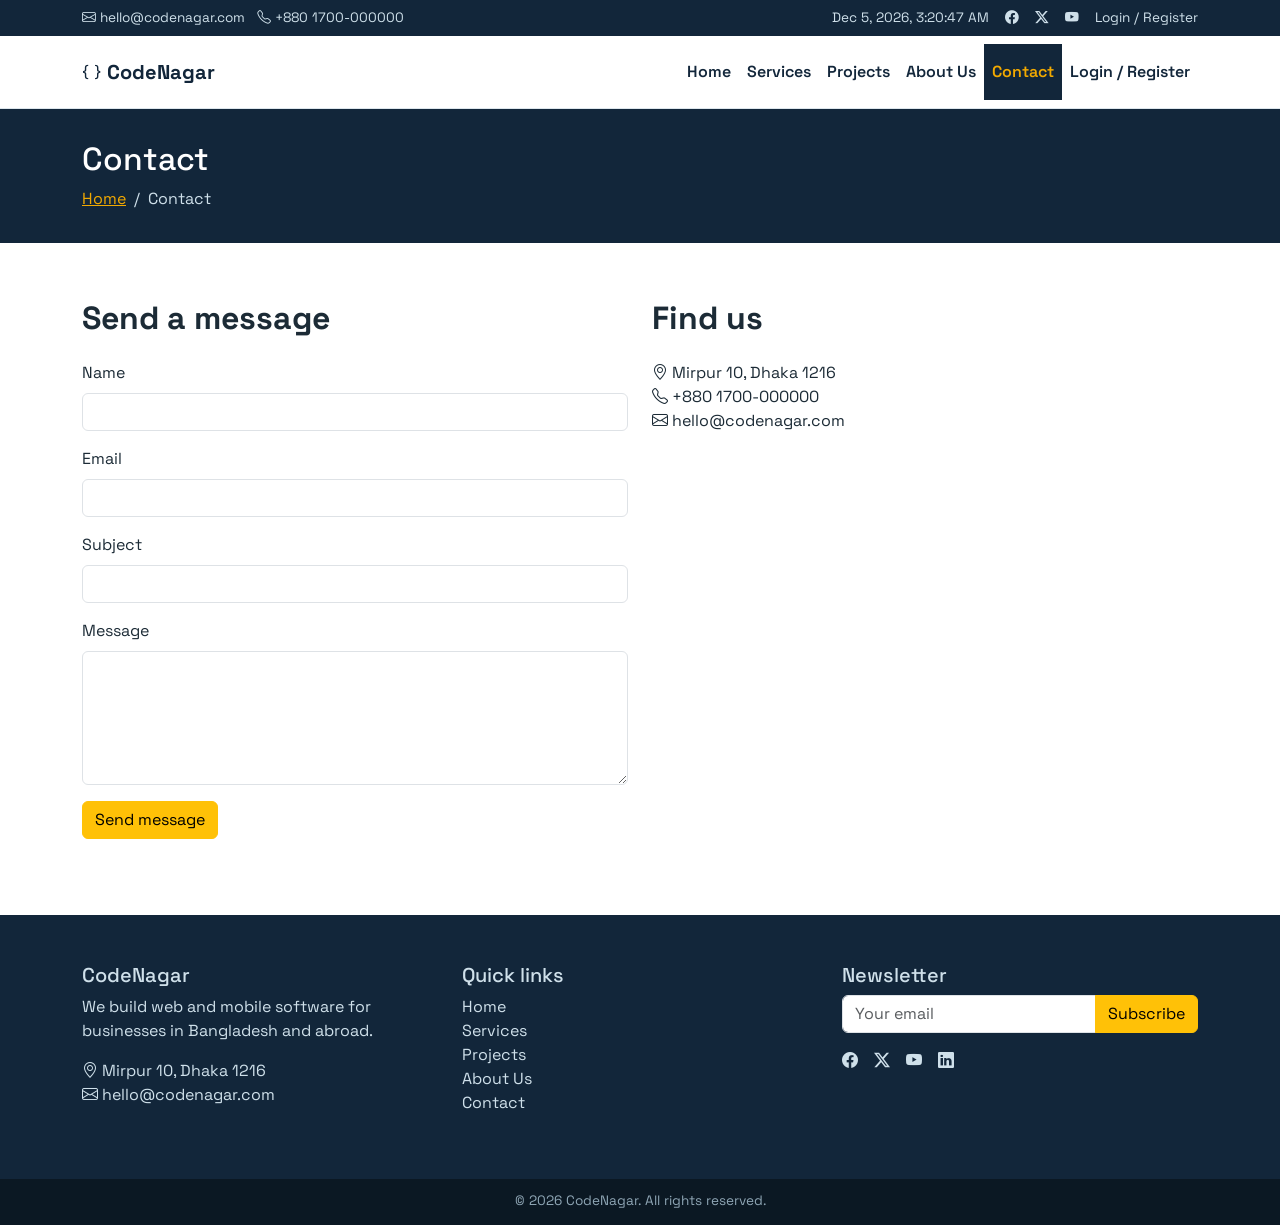
<file: contact.html>
<!DOCTYPE html>
<html lang="en">

<head>
    <meta charset="UTF-8">
    <meta name="viewport" content="width=device-width,initial-scale=1">
    <title>Contact | CodeNagar</title>
    <link href="https://cdn.jsdelivr.net/npm/bootstrap@5.3.3/dist/css/bootstrap.min.css" rel="stylesheet">
    <link href="https://cdn.jsdelivr.net/npm/bootstrap-icons@1.11.3/font/bootstrap-icons.min.css" rel="stylesheet">
    <link href="https://fonts.googleapis.com/css2?family=Space+Grotesk:wght@400;600;700&display=swap" rel="stylesheet">
    <link href="css/style.css" rel="stylesheet">
</head>

<body>
    <div class="topbar">
        <div class="container d-flex flex-wrap justify-content-between gap-2 py-2">
            <div><i class="bi bi-envelope"></i> hello@codenagar.com &nbsp; <i class="bi bi-telephone"></i> +880
                1700-000000</div>
            <div class="d-flex gap-3 align-items-center"><span id="datetime"></span>
                <a href="#"><i class="bi bi-facebook"></i></a><a href="#"><i class="bi bi-twitter-x"></i></a><a
                    href="#"><i class="bi bi-youtube"></i></a>
                <a href="contact.html">Login / Register</a>
            </div>
        </div>
    </div>
    <nav class="navbar navbar-expand-lg main-nav">
        <div class="container">
            <a class="navbar-brand" href="index.html"><i class="bi bi-braces"></i> CodeNagar</a>
            <button class="navbar-toggler" data-bs-toggle="collapse" data-bs-target="#m" aria-label="Menu"><span
                    class="navbar-toggler-icon"></span></button>
            <div class="collapse navbar-collapse" id="m">
                <ul class="navbar-nav ms-auto">
                    <li class="nav-item"><a class="nav-link" href="index.html">Home</a></li>
                    <li class="nav-item"><a class="nav-link" href="services.html">Services</a></li>
                    <li class="nav-item"><a class="nav-link" href="projects.html">Projects</a></li>
                    <li class="nav-item"><a class="nav-link" href="about.html">About Us</a></li>
                    <li class="nav-item"><a class="nav-link active" href="contact.html">Contact</a></li>
                    <li class="nav-item"><a class="nav-link" href="contact.html">Login / Register</a></li>
                </ul>
            </div>
        </div>
    </nav>
    <section class="crumb">
        <div class="container">
            <h1>Contact</h1>
            <nav aria-label="breadcrumb">
                <ol class="breadcrumb mb-0">
                    <li class="breadcrumb-item"><a href="index.html">Home</a></li>
                    <li class="breadcrumb-item active">Contact</li>
                </ol>
            </nav>
        </div>
    </section>
    <main>
        <section class="container sec">
            <div class="row g-4">
                <div class="col-lg-6">
                    <h2>Send a message</h2>
                    <form id="contactForm">
                        <div class="mb-3"><label class="form-label" for="n">Name</label><input id="n"
                                class="form-control" required></div>
                        <div class="mb-3"><label class="form-label" for="e">Email</label><input id="e" type="email"
                                class="form-control" required></div>
                        <div class="mb-3"><label class="form-label" for="s">Subject</label><input id="s"
                                class="form-control" required></div>
                        <div class="mb-3"><label class="form-label" for="m">Message</label><textarea id="m" rows="5"
                                class="form-control" required></textarea></div>
                        <button class="btn btn-warning">Send message</button>
                    </form>
                </div>
                <div class="col-lg-6">
                    <h2>Find us</h2>
                    <p><i class="bi bi-geo-alt"></i> Mirpur 10, Dhaka 1216<br><i class="bi bi-telephone"></i> +880
                        1700-000000<br><i class="bi bi-envelope"></i> hello@codenagar.com</p>
                    <div class="ratio ratio-4x3"><iframe src="https://www.google.com/maps/embed?pb=!1m18!1m12!1m3!1d17318.85994857635!2d90.36538648348792!3d23.81582319892945!2m3!1f0!2f0!3f0!3m2!1i1024!2i768!4f13.1!3m3!1m2!1s0x3755c12360772b01%3A0xe8107380e9e4e8b1!2sRenata%20PLC!5e1!3m2!1sen!2sbd!4v1790901597465!5m2!1sen!2sbd" width="600" height="450" style="border:0;" allowfullscreen="" loading="lazy" referrerpolicy="strict-origin-when-cross-origin"></iframe></div>
                </div>
            </div>
        </section>
    </main>
    <footer class="bigfoot">
        <div class="container">
            <div class="row g-4">
                <div class="col-md-4">
                    <h5>CodeNagar</h5>
                    <p>We build web and mobile software for businesses in Bangladesh and abroad.</p>
                    <p class="mb-0"><i class="bi bi-geo-alt"></i> Mirpur 10, Dhaka 1216<br><i
                            class="bi bi-envelope"></i> hello@codenagar.com</p>
                </div>
                <div class="col-md-4">
                    <h5>Quick links</h5>
                    <ul class="list-unstyled">
                        <li><a href="index.html">Home</a></li>
                        <li><a href="services.html">Services</a></li>
                        <li><a href="projects.html">Projects</a></li>
                        <li><a href="about.html">About Us</a></li>
                        <li><a href="contact.html">Contact</a></li>
                    </ul>
                </div>
                <div class="col-md-4">
                    <h5>Newsletter</h5>
                    <form class="input-group mb-3" action="#"><input type="email" class="form-control"
                            placeholder="Your email" required aria-label="Email"><button
                            class="btn btn-warning">Subscribe</button></form>
                    <a href="#" class="me-3"><i class="bi bi-facebook"></i></a><a href="#" class="me-3"><i
                            class="bi bi-twitter-x"></i></a><a href="#" class="me-3"><i class="bi bi-youtube"></i></a><a
                        href="#"><i class="bi bi-linkedin"></i></a>
                </div>
            </div>
        </div>
    </footer>
    <div class="copy">&copy; 2026 CodeNagar. All rights reserved.</div>
    <script src="https://cdn.jsdelivr.net/npm/bootstrap@5.3.3/dist/js/bootstrap.bundle.min.js"></script>
    <script src="js/main.js"></script>
</body>

</html>
</file>
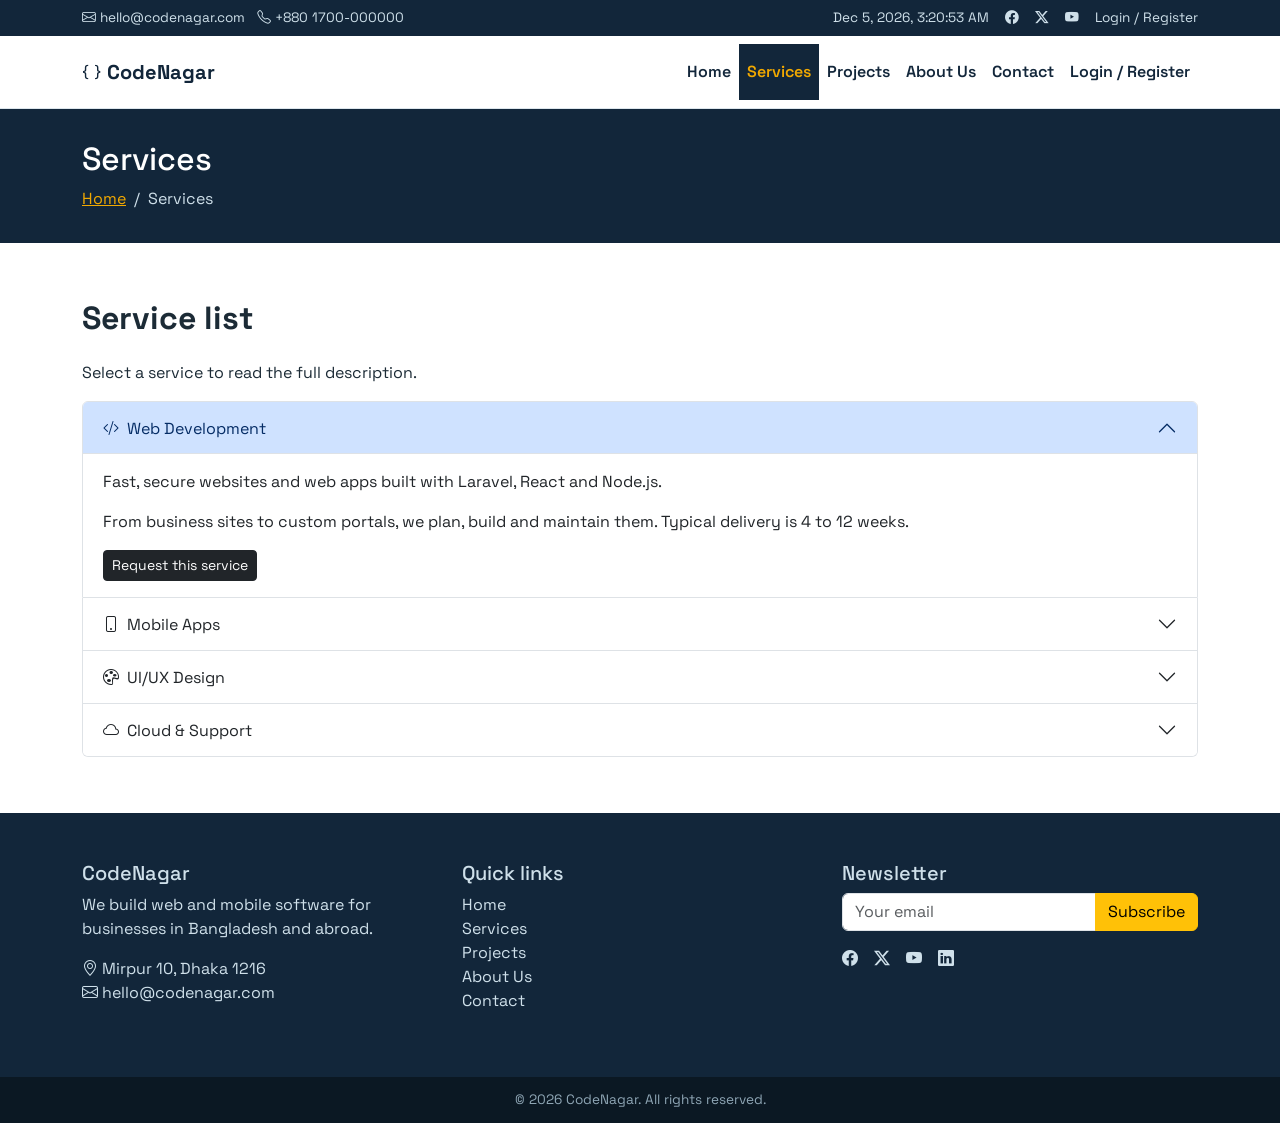
<file: services.html>
<!DOCTYPE html>
<html lang="en">

<head>
    <meta charset="UTF-8">
    <meta name="viewport" content="width=device-width,initial-scale=1">
    <title>Services | CodeNagar</title>
    <link href="https://cdn.jsdelivr.net/npm/bootstrap@5.3.3/dist/css/bootstrap.min.css" rel="stylesheet">
    <link href="https://cdn.jsdelivr.net/npm/bootstrap-icons@1.11.3/font/bootstrap-icons.min.css" rel="stylesheet">
    <link href="https://fonts.googleapis.com/css2?family=Space+Grotesk:wght@400;600;700&display=swap" rel="stylesheet">
    <link href="css/style.css" rel="stylesheet">
</head>

<body>
    <div class="topbar">
        <div class="container d-flex flex-wrap justify-content-between gap-2 py-2">
            <div><i class="bi bi-envelope"></i> hello@codenagar.com &nbsp; <i class="bi bi-telephone"></i> +880
                1700-000000</div>
            <div class="d-flex gap-3 align-items-center"><span id="datetime"></span>
                <a href="#"><i class="bi bi-facebook"></i></a><a href="#"><i class="bi bi-twitter-x"></i></a><a
                    href="#"><i class="bi bi-youtube"></i></a>
                <a href="contact.html">Login / Register</a>
            </div>
        </div>
    </div>
    <nav class="navbar navbar-expand-lg main-nav">
        <div class="container">
            <a class="navbar-brand" href="index.html"><i class="bi bi-braces"></i> CodeNagar</a>
            <button class="navbar-toggler" data-bs-toggle="collapse" data-bs-target="#m" aria-label="Menu"><span
                    class="navbar-toggler-icon"></span></button>
            <div class="collapse navbar-collapse" id="m">
                <ul class="navbar-nav ms-auto">
                    <li class="nav-item"><a class="nav-link" href="index.html">Home</a></li>
                    <li class="nav-item"><a class="nav-link active" href="services.html">Services</a></li>
                    <li class="nav-item"><a class="nav-link" href="projects.html">Projects</a></li>
                    <li class="nav-item"><a class="nav-link" href="about.html">About Us</a></li>
                    <li class="nav-item"><a class="nav-link" href="contact.html">Contact</a></li>
                    <li class="nav-item"><a class="nav-link" href="contact.html">Login / Register</a></li>
                </ul>
            </div>
        </div>
    </nav>
    <section class="crumb">
        <div class="container">
            <h1>Services</h1>
            <nav aria-label="breadcrumb">
                <ol class="breadcrumb mb-0">
                    <li class="breadcrumb-item"><a href="index.html">Home</a></li>
                    <li class="breadcrumb-item active">Services</li>
                </ol>
            </nav>
        </div>
    </section>
    <main>
        <section class="container sec">
            <h2>Service list</h2>
            <p>Select a service to read the full description.</p>
            <div class="accordion" id="acc">
                <div class="accordion-item" id="s0">
                    <h2 class="accordion-header"><button class="accordion-button" data-bs-toggle="collapse"
                            data-bs-target="#c0"><i class="bi bi-code-slash me-2"></i>Web Development</button></h2>
                    <div id="c0" class="accordion-collapse collapse show" data-bs-parent="#acc">
                        <div class="accordion-body">
                            <p>Fast, secure websites and web apps built with Laravel, React and Node.js.</p>
                            <p>From business sites to custom portals, we plan, build and maintain them. Typical delivery
                                is 4 to 12 weeks.</p><a href="contact.html" class="btn btn-sm btn-dark">Request this
                                service</a>
                        </div>
                    </div>
                </div>
                <div class="accordion-item" id="s1">
                    <h2 class="accordion-header"><button class="accordion-button collapsed" data-bs-toggle="collapse"
                            data-bs-target="#c1"><i class="bi bi-phone me-2"></i>Mobile Apps</button></h2>
                    <div id="c1" class="accordion-collapse collapse" data-bs-parent="#acc">
                        <div class="accordion-body">
                            <p>Android and iOS apps that work well on slow connections.</p>
                            <p>Native Android in Java or Kotlin, or cross-platform with Flutter. Includes Play Store
                                release.</p><a href="contact.html" class="btn btn-sm btn-dark">Request this service</a>
                        </div>
                    </div>
                </div>
                <div class="accordion-item" id="s2">
                    <h2 class="accordion-header"><button class="accordion-button collapsed" data-bs-toggle="collapse"
                            data-bs-target="#c2"><i class="bi bi-palette me-2"></i>UI/UX Design</button></h2>
                    <div id="c2" class="accordion-collapse collapse" data-bs-parent="#acc">
                        <div class="accordion-body">
                            <p>Clear interfaces tested with real users.</p>
                            <p>Research, wireframes, clickable prototypes and a design system your team can reuse.</p><a
                                href="contact.html" class="btn btn-sm btn-dark">Request this service</a>
                        </div>
                    </div>
                </div>
                <div class="accordion-item" id="s3">
                    <h2 class="accordion-header"><button class="accordion-button collapsed" data-bs-toggle="collapse"
                            data-bs-target="#c3"><i class="bi bi-cloud me-2"></i>Cloud & Support</button></h2>
                    <div id="c3" class="accordion-collapse collapse" data-bs-parent="#acc">
                        <div class="accordion-body">
                            <p>Hosting, backups and monitoring after launch.</p>
                            <p>Monthly maintenance plans with uptime monitoring and a named engineer for your account.
                            </p><a href="contact.html" class="btn btn-sm btn-dark">Request this service</a>
                        </div>
                    </div>
                </div>
            </div>
        </section>
    </main>
    <footer class="bigfoot">
        <div class="container">
            <div class="row g-4">
                <div class="col-md-4">
                    <h5>CodeNagar</h5>
                    <p>We build web and mobile software for businesses in Bangladesh and abroad.</p>
                    <p class="mb-0"><i class="bi bi-geo-alt"></i> Mirpur 10, Dhaka 1216<br><i
                            class="bi bi-envelope"></i> hello@codenagar.com</p>
                </div>
                <div class="col-md-4">
                    <h5>Quick links</h5>
                    <ul class="list-unstyled">
                        <li><a href="index.html">Home</a></li>
                        <li><a href="services.html">Services</a></li>
                        <li><a href="projects.html">Projects</a></li>
                        <li><a href="about.html">About Us</a></li>
                        <li><a href="contact.html">Contact</a></li>
                    </ul>
                </div>
                <div class="col-md-4">
                    <h5>Newsletter</h5>
                    <form class="input-group mb-3" action="#"><input type="email" class="form-control"
                            placeholder="Your email" required aria-label="Email"><button
                            class="btn btn-warning">Subscribe</button></form>
                    <a href="#" class="me-3"><i class="bi bi-facebook"></i></a><a href="#" class="me-3"><i
                            class="bi bi-twitter-x"></i></a><a href="#" class="me-3"><i class="bi bi-youtube"></i></a><a
                        href="#"><i class="bi bi-linkedin"></i></a>
                </div>
            </div>
        </div>
    </footer>
    <div class="copy">&copy; 2026 CodeNagar. All rights reserved.</div>
    <script src="https://cdn.jsdelivr.net/npm/bootstrap@5.3.3/dist/js/bootstrap.bundle.min.js"></script>
    <script src="js/main.js"></script>
</body>

</html>
</file>
<file: css/style.css>
body {
    font-family: "Space Grotesk", system-ui, sans-serif;
    color: #1c2b36
}

a {
    color: #0f7f86
}

.topbar {
    background: #12263a;
    color: #cfe0ea;
    font-size: .85rem
}

.topbar a {
    color: #cfe0ea;
    text-decoration: none
}

.topbar a:hover {
    color: #f2a900
}

.main-nav {
    background: #fff;
    box-shadow: 0 1px 0 #dde6ec
}

.navbar-brand {
    font-weight: 700;
    color: #12263a
}

.main-nav .nav-link {
    font-weight: 600;
    padding: 1rem 1.1rem;
    color: #12263a;
    transition: background .2s, color .2s
}

.main-nav .nav-link:hover,
.main-nav .nav-link.active {
    background: #12263a;
    color: #f2a900
}

.carousel-item img {
    width: 100%;
    height: min(60vh, 520px);
    object-fit: cover;
    filter: brightness(.55)
}

.carousel-caption {
    bottom: 20%
}

.carousel-caption h2 {
    font-weight: 700;
    font-size: clamp(1.6rem, 4vw, 3rem)
}

.crumb {
    background: #12263a;
    color: #fff;
    padding: 2rem 0
}

.crumb h1 {
    font-size: 2rem
}

.crumb a {
    color: #f2a900
}

.breadcrumb-item.active,
.breadcrumb-item+.breadcrumb-item::before {
    color: #cfe0ea
}

.sec {
    padding: 3.5rem 12px
}

.band {
    background: #eef3f6
}

.band .sec {
    padding: 3.5rem 12px
}

h2 {
    font-weight: 700;
    margin-bottom: 1.5rem
}

.icon {
    font-size: 2.2rem;
    color: #0f7f86
}

.card {
    border: 1px solid #dde6ec;
    border-radius: .5rem;
    transition: transform .2s
}

.card:hover {
    transform: translateY(-3px)
}

.filter label {
    cursor: pointer
}

#f-web:checked~aside label[for=f-web],
#f-mob:checked~aside label[for=f-mob],
#f-ux:checked~aside label[for=f-ux],
#f-all:checked~aside label[for=f-all] {
    background: #12263a;
    color: #f2a900
}

#f-web:checked~div .proj:not(.web),
#f-mob:checked~div .proj:not(.mob),
#f-ux:checked~div .proj:not(.ux) {
    display: none
}

.zoom {
    overflow: hidden;
    cursor: zoom-in
}

.zoom img {
    transition: transform .4s
}

.zoom:hover img {
    transform: scale(1.4)
}

.bigfoot {
    background: #12263a;
    color: #cfe0ea;
    padding: 3rem 0
}

.bigfoot a {
    color: #cfe0ea;
    text-decoration: none
}

.bigfoot a:hover {
    color: #f2a900
}

.copy {
    background: #0b1823;
    color: #8fa6b5;
    text-align: center;
    padding: .8rem;
    font-size: .85rem
}
</file>
